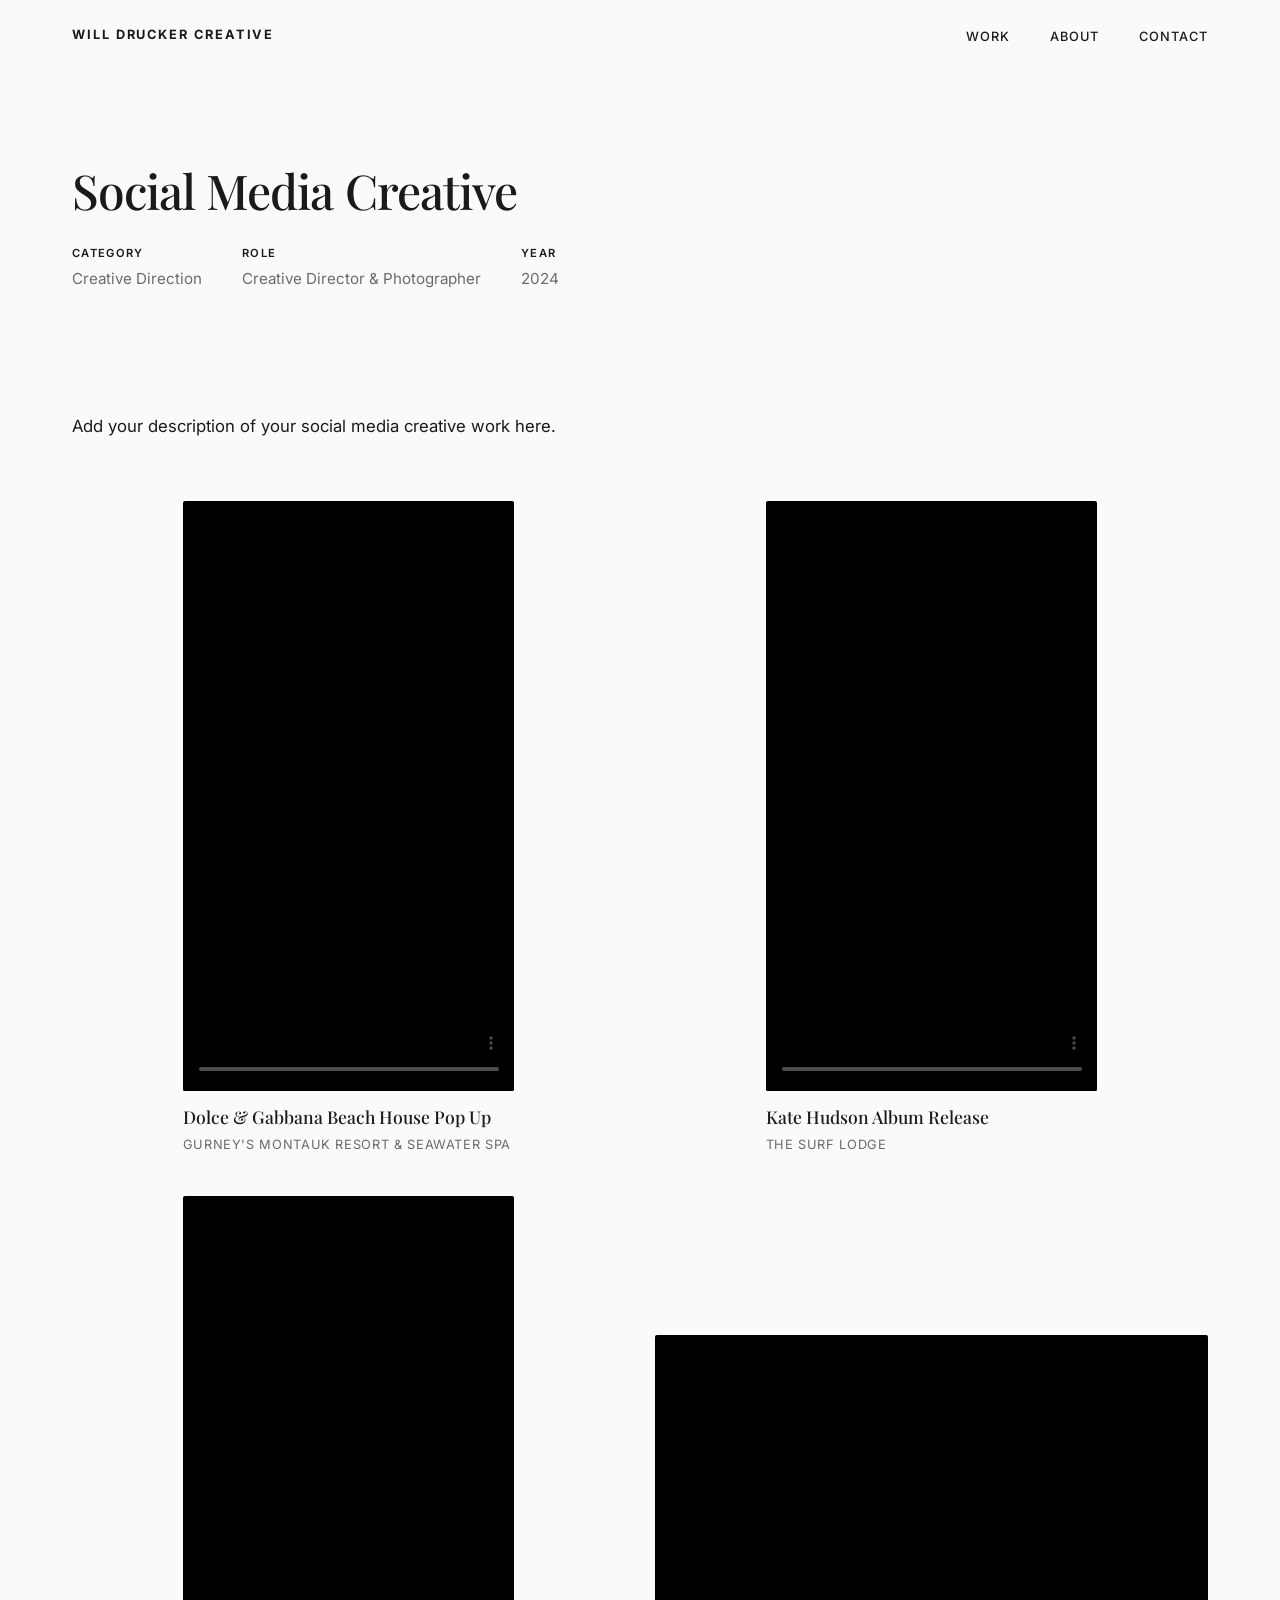
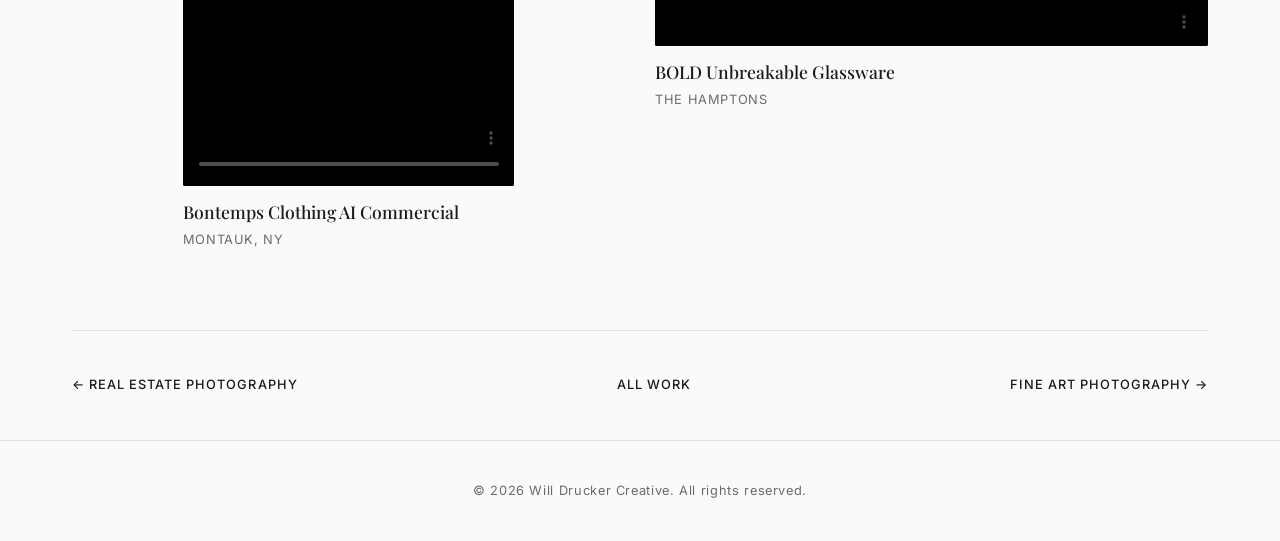
<file: projects/social-media-creative.html>
<!DOCTYPE html>
<html lang="en">
<head>
  <meta charset="UTF-8">
  <meta name="viewport" content="width=device-width, initial-scale=1.0">
  <title>Social Media Creative — Will Drucker Creative</title>
  <link rel="stylesheet" href="../css/style.css">
  <link rel="preconnect" href="https://fonts.googleapis.com">
  <link href="https://fonts.googleapis.com/css2?family=Inter:wght@300;400;500;600;700&family=Playfair+Display:wght@400;500;600;700&display=swap" rel="stylesheet">
  <style>
    /* ── Project Page Layout ── */
    .project-hero {
      padding: calc(var(--nav-height) + 80px) 0 60px;
    }
    .project-hero .section-title {
      margin-bottom: 16px;
    }
    .project-meta {
      display: flex;
      gap: 40px;
      margin-bottom: 60px;
      flex-wrap: wrap;
    }
    .project-meta-item h4 {
      font-size: 0.7rem;
      letter-spacing: 0.12em;
      text-transform: uppercase;
      font-weight: 600;
      margin-bottom: 4px;
    }
    .project-meta-item p {
      font-size: 0.95rem;
      color: var(--color-text-light);
    }
    .project-description {
      max-width: 720px;
      margin-bottom: 60px;
    }
    .project-description p {
      font-size: 1.05rem;
      line-height: 1.8;
      margin-bottom: 16px;
      color: var(--color-text);
    }
    .project-nav {
      display: flex;
      justify-content: space-between;
      padding: 40px 0;
      border-top: 1px solid var(--color-border);
    }
    .project-nav a {
      font-size: 0.8rem;
      font-weight: 500;
      letter-spacing: 0.08em;
      text-transform: uppercase;
      position: relative;
      padding: 4px 0;
    }
    .project-nav a::after {
      content: '';
      position: absolute;
      bottom: 0;
      left: 0;
      width: 0;
      height: 1.5px;
      background-color: var(--color-text);
      transition: width 0.3s ease;
    }
    .project-nav a:hover::after {
      width: 100%;
    }

    /* ── Video Grid: 2 columns ── */
    .smg {
      display: grid !important;
      grid-template-columns: 1fr 1fr !important;
      gap: 40px 30px !important;
      align-items: start !important;
      margin-bottom: 80px !important;
    }

    /* ── Portrait video items: 60% width (40% smaller), centered ── */
    .smg .sm-portrait {
      width: 60% !important;
      justify-self: center !important;
    }

    /* ── Landscape video item: vertically centered with row neighbor ── */
    .smg .sm-landscape {
      align-self: center !important;
    }

    /* ── Video wrapper base ── */
    .smg .sm-video-wrap {
      position: relative !important;
      width: 100% !important;
      height: 0 !important;
      overflow: hidden !important;
      background-color: #000 !important;
      border-radius: 2px !important;
    }

    /* ── Portrait 9:16 aspect ratio ── */
    .smg .sm-video-wrap.ratio-9-16 {
      padding-bottom: 177.78% !important;
    }

    /* ── Landscape 16:9 aspect ratio ── */
    .smg .sm-video-wrap.ratio-16-9 {
      padding-bottom: 56.25% !important;
    }

    /* ── Video element inside wrapper ── */
    .smg .sm-video-wrap video {
      position: absolute !important;
      top: 0 !important;
      left: 0 !important;
      width: 100% !important;
      height: 100% !important;
      object-fit: cover !important;
      display: block !important;
    }

    /* ── Captions ── */
    .smg .sm-caption {
      margin-top: 12px;
    }
    .smg .sm-caption h3 {
      font-family: var(--font-heading);
      font-size: 1.1rem;
      font-weight: 500;
      margin-bottom: 4px;
    }
    .smg .sm-caption p {
      font-size: 0.8rem;
      color: var(--color-text-light);
      text-transform: uppercase;
      letter-spacing: 0.05em;
    }

    /* ── Responsive ── */
    @media (max-width: 900px) {
      .smg {
        gap: 30px 20px !important;
      }
      .smg .sm-portrait {
        width: 70% !important;
      }
    }

    @media (max-width: 600px) {
      .smg {
        grid-template-columns: 1fr !important;
        max-width: 260px !important;
        margin-left: auto !important;
        margin-right: auto !important;
      }
      .smg .sm-portrait {
        width: 100% !important;
      }
      .smg .sm-landscape {
        align-self: start !important;
      }
    }
  </style>
</head>
<body>

  <nav class="navbar" id="navbar">
    <div class="nav-container">
      <a href="../index.html" class="nav-logo">WILL DRUCKER CREATIVE</a>
      <button class="nav-toggle" id="navToggle" aria-label="Toggle menu">
        <span></span><span></span><span></span>
      </button>
      <ul class="nav-menu" id="navMenu">
        <li><a href="../index.html#work" class="nav-link">Work</a></li>
        <li><a href="../index.html#about" class="nav-link">About</a></li>
        <li><a href="../index.html#contact" class="nav-link">Contact</a></li>
      </ul>
    </div>
  </nav>

  <main>
    <div class="section-container">
      <div class="project-hero">
        <h1 class="section-title">Social Media Creative</h1>
        <div class="project-meta">
          <div class="project-meta-item">
            <h4>Category</h4>
            <p>Creative Direction</p>
          </div>
          <div class="project-meta-item">
            <h4>Role</h4>
            <p>Creative Director & Photographer</p>
          </div>
          <div class="project-meta-item">
            <h4>Year</h4>
            <p>2024</p>
          </div>
        </div>
      </div>

      <div class="project-description">
        <p>Add your description of your social media creative work here.</p>
      </div>

      <!-- ── VIDEO GRID ── -->
      <div class="smg">

        <!-- ROW 1, COL 1: D&G (Portrait 9:16) -->
        <div class="sm-portrait">
          <div class="sm-video-wrap ratio-9-16">
            <video
              controls
              preload="metadata"
              playsinline
              poster="https://res.cloudinary.com/dtcgt800d/video/upload/so_5/v1774849741/Gurneys_Social_emjk3j.jpg"
            >
              <source
                src="https://res.cloudinary.com/dtcgt800d/video/upload/v1774849741/Gurneys_Social_emjk3j.mov"
                type="video/quicktime">
              <source
                src="https://res.cloudinary.com/dtcgt800d/video/upload/v1774849741/Gurneys_Social_emjk3j.mp4"
                type="video/mp4">
              Your browser does not support the video tag.
            </video>
          </div>
          <div class="sm-caption">
            <h3>Dolce & Gabbana Beach House Pop Up</h3>
            <p>Gurney's Montauk Resort & Seawater Spa</p>
          </div>
        </div>

        <!-- ROW 1, COL 2: Kate Hudson (Portrait 9:16) -->
        <div class="sm-portrait">
          <div class="sm-video-wrap ratio-9-16">
            <video
              controls
              preload="metadata"
              playsinline
              poster="https://res.cloudinary.com/dtcgt800d/video/upload/so_47/v1774850206/Surf_lodge_kate_hudson_1_prob4_x3qw3y.jpg"
            >
              <source
                src="https://res.cloudinary.com/dtcgt800d/video/upload/v1774850206/Surf_lodge_kate_hudson_1_prob4_x3qw3y.mov"
                type="video/quicktime">
              <source
                src="https://res.cloudinary.com/dtcgt800d/video/upload/v1774850206/Surf_lodge_kate_hudson_1_prob4_x3qw3y.mp4"
                type="video/mp4">
              Your browser does not support the video tag.
            </video>
          </div>
          <div class="sm-caption">
            <h3>Kate Hudson Album Release</h3>
            <p>The Surf Lodge</p>
          </div>
        </div>

        <!-- ROW 2, COL 1: Bontemps (Portrait 9:16) -->
        <div class="sm-portrait">
          <div class="sm-video-wrap ratio-9-16">
            <video
              controls
              preload="metadata"
              playsinline
              poster="https://res.cloudinary.com/dtcgt800d/video/upload/so_31/v1774850332/Bontemps_Social_litily.jpg"
            >
              <source
                src="https://res.cloudinary.com/dtcgt800d/video/upload/v1774850332/Bontemps_Social_litily.mov"
                type="video/quicktime">
              <source
                src="https://res.cloudinary.com/dtcgt800d/video/upload/v1774850332/Bontemps_Social_litily.mp4"
                type="video/mp4">
              Your browser does not support the video tag.
            </video>
          </div>
          <div class="sm-caption">
            <h3>Bontemps Clothing AI Commercial</h3>
            <p>Montauk, NY</p>
          </div>
        </div>

        <!-- ROW 2, COL 2: BOLD (Landscape 16:9) -->
        <div class="sm-landscape">
          <div class="sm-video-wrap ratio-16-9">
            <video
              controls
              preload="metadata"
              playsinline
              poster="https://res.cloudinary.com/dtcgt800d/video/upload/so_55/v1774850810/Bold_Comercial_Cut_1_1_prob4_y6icpf.jpg"
            >
              <source
                src="https://res.cloudinary.com/dtcgt800d/video/upload/v1774850810/Bold_Comercial_Cut_1_1_prob4_y6icpf.mov"
                type="video/quicktime">
              <source
                src="https://res.cloudinary.com/dtcgt800d/video/upload/v1774850810/Bold_Comercial_Cut_1_1_prob4_y6icpf.mp4"
                type="video/mp4">
              Your browser does not support the video tag.
            </video>
          </div>
          <div class="sm-caption">
            <h3>BOLD Unbreakable Glassware</h3>
            <p>The Hamptons</p>
          </div>
        </div>

      </div>

      <div class="project-nav">
        <a href="real-estate-photography.html">← Real Estate Photography</a>
        <a href="../index.html#work">All Work</a>
        <a href="fine-art-photography.html">Fine Art Photography →</a>
      </div>
    </div>
  </main>

  <footer class="footer">
    <div class="section-container">
      <p>&copy; <span id="year"></span> Will Drucker Creative. All rights reserved.</p>
    </div>
  </footer>

  <script src="../js/main.js"></script>
</body>
</html>
</file>
<file: css/style.css>
/* ============================
   RESET & BASE
   ============================ */
*, *::before, *::after {
  margin: 0;
  padding: 0;
  box-sizing: border-box;
}

:root {
  --color-bg: #fafafa;
  --color-text: #1a1a1a;
  --color-text-light: #6b6b6b;
  --color-accent: #2a2a2a;
  --color-border: #e0e0e0;
  --color-white: #ffffff;
  --color-overlay: rgba(0, 0, 0, 0.4);

  --font-heading: 'Playfair Display', Georgia, serif;
  --font-body: 'Inter', -apple-system, BlinkMacSystemFont, sans-serif;

  --nav-height: 72px;
  --container-width: 1200px;
  --section-padding: 120px;
}

html {
  scroll-behavior: smooth;
  font-size: 16px;
}

body {
  font-family: var(--font-body);
  color: var(--color-text);
  background-color: var(--color-bg);
  line-height: 1.6;
  -webkit-font-smoothing: antialiased;
}

img {
  max-width: 100%;
  height: auto;
  display: block;
}

a {
  text-decoration: none;
  color: inherit;
}

/* ============================
   UTILITIES
   ============================ */
.section-container {
  max-width: var(--container-width);
  margin: 0 auto;
  padding: 0 32px;
}

.section-title {
  font-family: var(--font-heading);
  font-size: clamp(2rem, 4vw, 3rem);
  font-weight: 500;
  margin-bottom: 48px;
  letter-spacing: -0.02em;
}

.btn {
  display: inline-block;
  padding: 14px 36px;
  background-color: var(--color-accent);
  color: var(--color-white);
  font-family: var(--font-body);
  font-size: 0.875rem;
  font-weight: 500;
  letter-spacing: 0.08em;
  text-transform: uppercase;
  border: 2px solid var(--color-accent);
  transition: all 0.3s ease;
  cursor: pointer;
}

.btn:hover {
  background-color: transparent;
  color: var(--color-accent);
}

/* ============================
   NAVBAR
   ============================ */
.navbar {
  position: fixed;
  top: 0;
  left: 0;
  width: 100%;
  height: var(--nav-height);
  z-index: 1000;
  background: rgba(250, 250, 250, 0.95);
  backdrop-filter: blur(10px);
  border-bottom: 1px solid transparent;
  transition: border-color 0.3s ease, background 0.3s ease;
}

.navbar.scrolled {
  border-bottom-color: var(--color-border);
}

.nav-container {
  max-width: var(--container-width);
  margin: 0 auto;
  padding: 0 32px;
  height: 100%;
  display: flex;
  align-items: center;
  justify-content: space-between;
}

.nav-logo {
  font-family: var(--font-body);
  font-size: 0.8rem;
  font-weight: 700;
  letter-spacing: 0.15em;
  text-transform: uppercase;
}

.nav-menu {
  display: flex;
  list-style: none;
  gap: 40px;
}

.nav-link {
  font-size: 0.8rem;
  font-weight: 500;
  letter-spacing: 0.08em;
  text-transform: uppercase;
  position: relative;
  padding: 4px 0;
}

.nav-link::after {
  content: '';
  position: absolute;
  bottom: 0;
  left: 0;
  width: 0;
  height: 1.5px;
  background-color: var(--color-text);
  transition: width 0.3s ease;
}

.nav-link:hover::after {
  width: 100%;
}

.nav-toggle {
  display: none;
  flex-direction: column;
  gap: 5px;
  background: none;
  border: none;
  cursor: pointer;
  padding: 4px;
}

.nav-toggle span {
  display: block;
  width: 24px;
  height: 2px;
  background-color: var(--color-text);
  transition: all 0.3s ease;
}

.nav-toggle.active span:nth-child(1) {
  transform: rotate(45deg) translate(5px, 5px);
}

.nav-toggle.active span:nth-child(2) {
  opacity: 0;
}

.nav-toggle.active span:nth-child(3) {
  transform: rotate(-45deg) translate(5px, -5px);
}

/* ============================
   HERO
   ============================ */
.hero {
  min-height: 100vh;
  display: flex;
  flex-direction: column;
  align-items: center;
  justify-content: center;
  text-align: center;
  padding: var(--nav-height) 32px 60px;
  position: relative;
}

.hero-title {
  font-family: var(--font-heading);
  font-size: clamp(3rem, 8vw, 7rem);
  font-weight: 400;
  letter-spacing: -0.03em;
  line-height: 1.1;
  margin-bottom: 8px;
}

.hero-subtitle {
  font-family: var(--font-heading);
  font-size: clamp(1.5rem, 4vw, 3rem);
  font-weight: 300;
  font-style: italic;
  color: var(--color-text-light);
  margin-bottom: 24px;
}

.hero-tagline {
  font-size: 0.875rem;
  font-weight: 400;
  letter-spacing: 0.12em;
  text-transform: uppercase;
  color: var(--color-text-light);
}

.hero-scroll {
  position: absolute;
  bottom: 40px;
}

.scroll-indicator {
  display: flex;
  flex-direction: column;
  align-items: center;
  gap: 8px;
}

.scroll-indicator span {
  font-size: 0.7rem;
  letter-spacing: 0.15em;
  text-transform: uppercase;
  color: var(--color-text-light);
}

.scroll-line {
  width: 1px;
  height: 40px;
  background: var(--color-text-light);
  animation: scrollPulse 2s ease-in-out infinite;
}

@keyframes scrollPulse {
  0%, 100% { opacity: 1; transform: scaleY(1); }
  50% { opacity: 0.3; transform: scaleY(0.5); }
}

/* ============================
   WORK / PROJECT GRID (Homepage)
   ============================ */
.work {
  padding: var(--section-padding) 0;
}

.project-grid {
  display: grid;
  grid-template-columns: repeat(2, 1fr);
  gap: 32px;
}

.project-card {
  display: block;
  position: relative;
  overflow: hidden;
  cursor: pointer;
}

.project-image {
  position: relative;
  overflow: hidden;
  aspect-ratio: 16 / 9;
  background-color: var(--color-border);
}

.project-image img {
  width: 100%;
  height: 100%;
  object-fit: cover;
  transition: transform 0.6s ease;
}

.project-overlay {
  position: absolute;
  inset: 0;
  background: var(--color-overlay);
  opacity: 0;
  transition: opacity 0.4s ease;
}

.project-card:hover .project-image img {
  transform: scale(1.05);
}

.project-card:hover .project-overlay {
  opacity: 1;
}

.project-info {
  padding: 20px 0;
}

.project-title {
  font-family: var(--font-heading);
  font-size: 1.25rem;
  font-weight: 500;
  margin-bottom: 4px;
}

.project-category {
  font-size: 0.8rem;
  color: var(--color-text-light);
  letter-spacing: 0.05em;
  text-transform: uppercase;
}

/* ============================
   ADAPTIVE PHOTO GRID (Project Pages)
   ============================ */
.project-gallery {
  margin-bottom: 80px;
}

.gallery-row {
  display: flex;
  gap: 6px;
  margin-bottom: 6px;
  width: 100%;
}

.gallery-item {
  position: relative;
  overflow: hidden;
  cursor: pointer;
  flex-basis: 0;
  min-width: 0;
}

.gallery-item .aspect-filler {
  display: block;
  width: 100%;
}

.gallery-item img {
  position: absolute;
  top: 0;
  left: 0;
  width: 100%;
  height: 100%;
  object-fit: cover;
  transition: transform 0.5s ease;
}

.gallery-item:hover img {
  transform: scale(1.05);
}

/* ============================
   LIGHTBOX
   ============================ */
.lightbox {
  display: none;
  position: fixed;
  inset: 0;
  z-index: 9999;
  background: rgba(0, 0, 0, 0.92);
  align-items: center;
  justify-content: center;
  padding: 40px;
  cursor: zoom-out;
  animation: lightboxFadeIn 0.3s ease;
}

.lightbox.active {
  display: flex;
}

@keyframes lightboxFadeIn {
  from { opacity: 0; }
  to { opacity: 1; }
}

.lightbox img {
  max-width: 90vw;
  max-height: 90vh;
  object-fit: contain;
  border-radius: 2px;
  cursor: default;
  animation: lightboxZoomIn 0.3s ease;
}

@keyframes lightboxZoomIn {
  from { transform: scale(0.9); opacity: 0; }
  to { transform: scale(1); opacity: 1; }
}

.lightbox-close {
  position: absolute;
  top: 24px;
  right: 32px;
  width: 44px;
  height: 44px;
  background: none;
  border: none;
  cursor: pointer;
  z-index: 10000;
  display: flex;
  align-items: center;
  justify-content: center;
  transition: transform 0.3s ease;
}

.lightbox-close:hover {
  transform: rotate(90deg);
}

.lightbox-close::before,
.lightbox-close::after {
  content: '';
  position: absolute;
  width: 28px;
  height: 2px;
  background-color: #ffffff;
}

.lightbox-close::before {
  transform: rotate(45deg);
}

.lightbox-close::after {
  transform: rotate(-45deg);
}

.lightbox-prev,
.lightbox-next {
  position: absolute;
  top: 50%;
  transform: translateY(-50%);
  background: none;
  border: none;
  cursor: pointer;
  padding: 16px;
  z-index: 10000;
  transition: opacity 0.3s ease;
  opacity: 0.7;
}

.lightbox-prev:hover,
.lightbox-next:hover {
  opacity: 1;
}

.lightbox-prev {
  left: 16px;
}

.lightbox-next {
  right: 16px;
}

.lightbox-prev::before,
.lightbox-next::before {
  content: '';
  display: block;
  width: 20px;
  height: 20px;
  border-top: 2px solid #ffffff;
  border-right: 2px solid #ffffff;
}

.lightbox-prev::before {
  transform: rotate(-135deg);
}

.lightbox-next::before {
  transform: rotate(45deg);
}

/* ============================
   ABOUT
   ============================ */
.about {
  padding: var(--section-padding) 0;
  background-color: var(--color-white);
}

.about-grid {
  display: grid;
  grid-template-columns: 1fr 1.2fr;
  gap: 80px;
  align-items: start;
}

.about-image {
  position: relative;
  overflow: hidden;
  aspect-ratio: 3 / 4;
  background-color: var(--color-border);
}

.about-image img {
  width: 100%;
  height: 100%;
  object-fit: cover;
}

.about-content p {
  font-size: 1.05rem;
  line-height: 1.8;
  margin-bottom: 20px;
  color: var(--color-text);
}

.about-details {
  margin: 40px 0;
  padding: 32px 0;
  border-top: 1px solid var(--color-border);
  border-bottom: 1px solid var(--color-border);
  display: grid;
  grid-template-columns: 1fr 1fr;
  gap: 32px;
}

.detail h4 {
  font-size: 0.75rem;
  font-weight: 600;
  letter-spacing: 0.12em;
  text-transform: uppercase;
  margin-bottom: 8px;
}

.detail p {
  font-size: 0.9rem !important;
  color: var(--color-text-light) !important;
  line-height: 1.6 !important;
  margin-bottom: 0 !important;
}

/* ============================
   CONTACT
   ============================ */
.contact {
  padding: var(--section-padding) 0;
  text-align: center;
}

.contact-subtitle {
  font-size: 1.1rem;
  color: var(--color-text-light);
  margin-top: -32px;
  margin-bottom: 48px;
}

.contact-email {
  display: inline-block;
  font-family: var(--font-heading);
  font-size: clamp(1.25rem, 3vw, 2rem);
  font-weight: 400;
  border-bottom: 2px solid var(--color-text);
  padding-bottom: 4px;
  transition: opacity 0.3s ease;
  margin-bottom: 48px;
}

.contact-email:hover {
  opacity: 0.6;
}

.contact-content {
  display: flex;
  flex-direction: column;
  align-items: center;
}

.contact-socials {
  display: flex;
  gap: 32px;
  flex-wrap: wrap;
  justify-content: center;
}

.social-link {
  font-size: 0.8rem;
  font-weight: 500;
  letter-spacing: 0.08em;
  text-transform: uppercase;
  position: relative;
  padding: 4px 0;
}

.social-link::after {
  content: '';
  position: absolute;
  bottom: 0;
  left: 0;
  width: 0;
  height: 1.5px;
  background-color: var(--color-text);
  transition: width 0.3s ease;
}

.social-link:hover::after {
  width: 100%;
}

/* ============================
   FOOTER
   ============================ */
.footer {
  padding: 40px 0;
  border-top: 1px solid var(--color-border);
  text-align: center;
}

.footer p {
  font-size: 0.8rem;
  color: var(--color-text-light);
  letter-spacing: 0.05em;
}

/* ============================
   ANIMATIONS
   ============================ */
.reveal {
  opacity: 0;
  transform: translateY(30px);
  transition: opacity 0.8s ease, transform 0.8s ease;
}

.reveal.visible {
  opacity: 1;
  transform: translateY(0);
}

/* ============================
   RESPONSIVE
   ============================ */
@media (max-width: 900px) {
  :root {
    --section-padding: 80px;
  }

  .project-grid {
    grid-template-columns: 1fr;
    gap: 48px;
  }

  .about-grid {
    grid-template-columns: 1fr;
    gap: 48px;
  }

  .about-image {
    max-width: 400px;
  }

  .about-details {
    grid-template-columns: 1fr;
    gap: 24px;
  }
}

@media (max-width: 600px) {
  :root {
    --section-padding: 64px;
    --nav-height: 60px;
  }

  .section-container {
    padding: 0 20px;
  }

  .nav-menu {
    position: fixed;
    top: var(--nav-height);
    left: 0;
    width: 100%;
    background: rgba(250, 250, 250, 0.98);
    backdrop-filter: blur(10px);
    flex-direction: column;
    align-items: center;
    padding: 40px 0;
    gap: 24px;
    transform: translateY(-100%);
    opacity: 0;
    pointer-events: none;
    transition: all 0.4s ease;
    border-bottom: 1px solid var(--color-border);
  }

  .nav-menu.open {
    transform: translateY(0);
    opacity: 1;
    pointer-events: all;
  }

  .nav-toggle {
    display: flex;
  }

  .hero-title {
    font-size: clamp(2.5rem, 12vw, 4rem);
  }

  .gallery-row {
    flex-wrap: wrap;
  }

  .gallery-item {
    flex-grow: 0 !important;
    width: 100% !important;
    flex-basis: 100% !important;
  }

  .lightbox {
    padding: 16px;
  }

  .lightbox-close {
    top: 12px;
    right: 12px;
  }

  .lightbox-prev { left: 4px; }
  .lightbox-next { right: 4px; }
}
</file>
